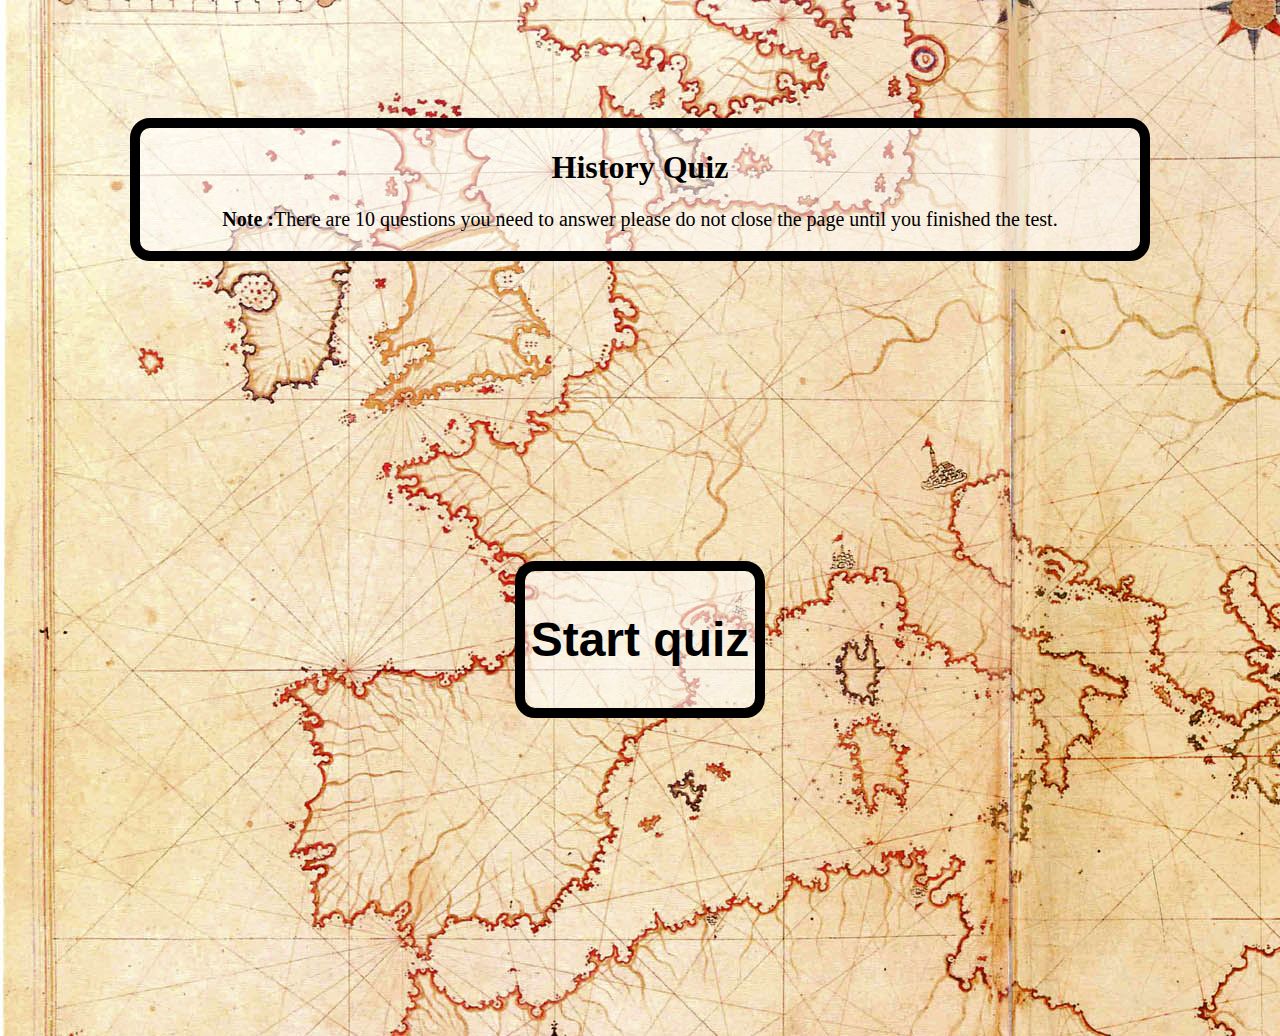
<file: QuizProgram/index.html>
<html lang="en">
<head>
    <meta charset="UTF-8">
    <meta name="viewport" content="width=device-width, initial-scale=1.0">
    <title>Main Page</title>
    <link rel="stylesheet" href="style.css">
</head>
<body>
    <div>
        <div class="MainPage">
            <div class="box">
                <h1>History Quiz</h1>
                <p style="font-size: 20px;"><b>Note :</b>There are 10 questions you need to answer please do not close the page until you finished the test.</p>
            </div>
            <a href="Questions/QuestionOne.html">
                <button>
                    <h2>Start quiz</h2>
                </button>
            </a>
        </div>
    </div>
</body>
</html>
</file>
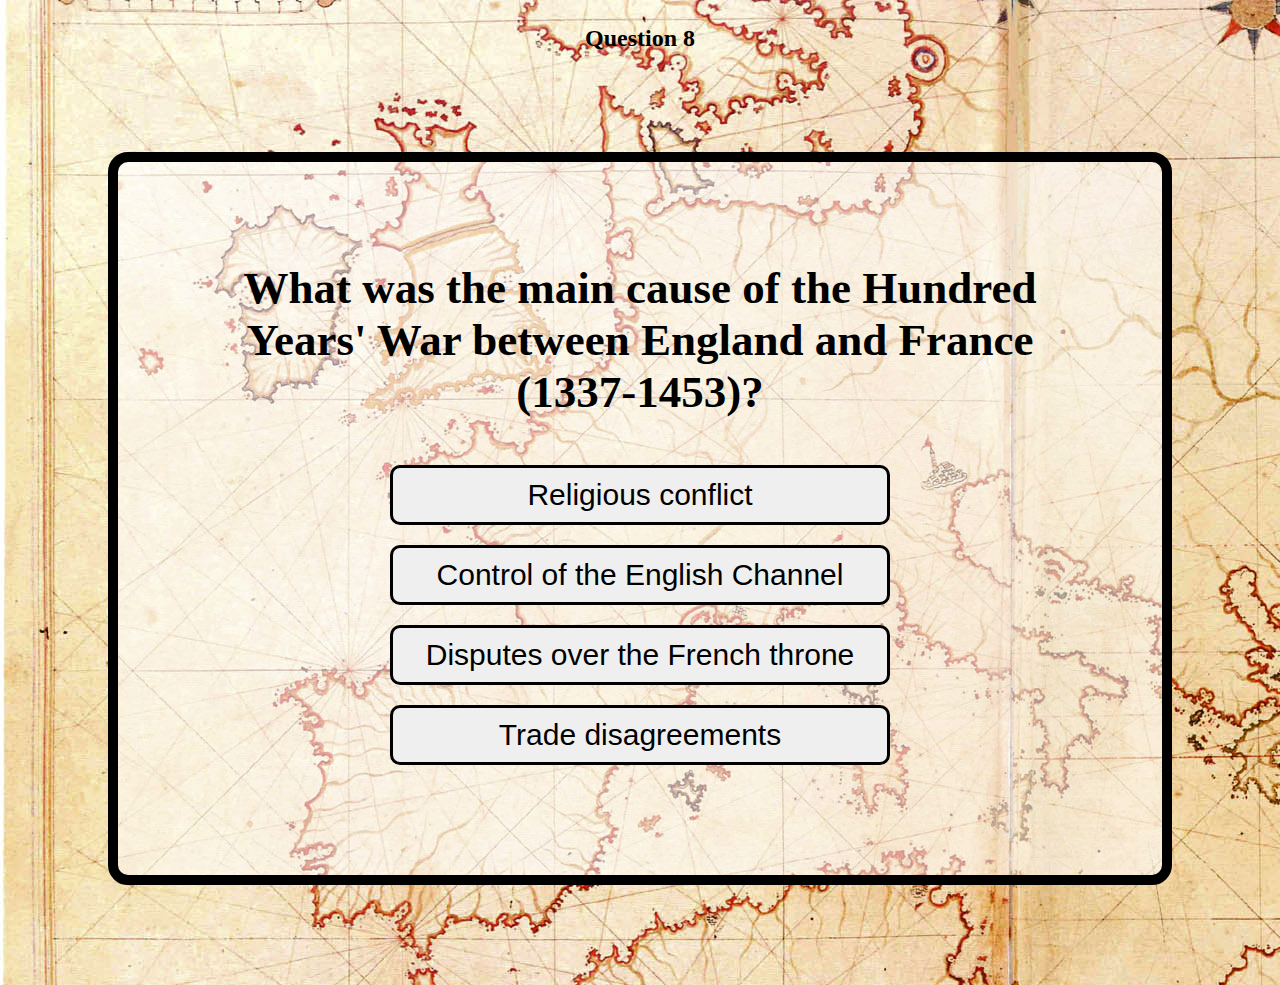
<file: QuizProgram/Questions/QuestionEight.html>
<html lang="en">
<head>
    <meta charset="UTF-8">
    <meta name="viewport" content="width=device-width, initial-scale=1.0">
    <title>Question Eight</title>
    <link rel="stylesheet" href="QuestionStyle.css">
    <script src="Questions.js"></script>
    <style>
        button{
            width: 500px;
        }
    </style>
</head>
<body>
    <div class="QuestionIndex">
        <h2>Question 8</h2>
    </div>
    <div class ="box">
        <div class="QuizPage">
            <h2>What was the main cause of the Hundred Years' War between England and France (1337-1453)?</h2>
            <a href="QuestionNine.html">
                <button class="QuizButtons" onclick="GetQuestions('Religious conflict')">Religious conflict</button>
                <br>
                <button class="QuizButtons" onclick="GetQuestions('Control of the English Channel')">Control of the English Channel</button>
                <br>
                <button class="QuizButtons" onclick="GetQuestions('Disputes over the French throne')">Disputes over the French throne</button>
                <br>
                <button class="QuizButtons" onclick="GetQuestions('Trade disagreements')">Trade disagreements</button>
            </a>
        </div>
    </div>
</body>
</html>
</file>
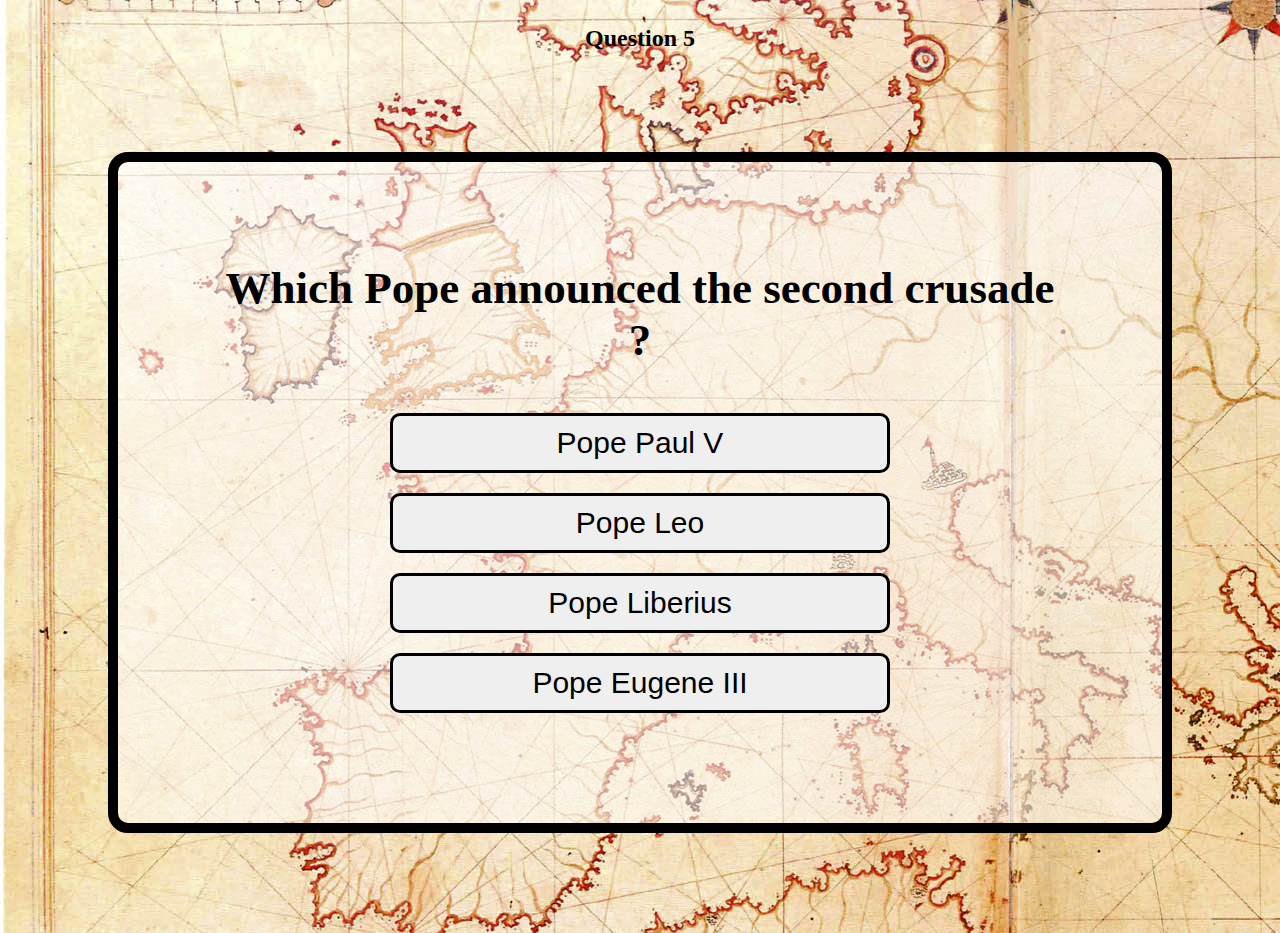
<file: QuizProgram/Questions/QuestionFive.html>
<html lang="en">
<head>
    <meta charset="UTF-8">
    <meta name="viewport" content="width=device-width, initial-scale=1.0">
    <title>Question Five</title>
    <link rel="stylesheet" href="QuestionStyle.css">
    <script src="Questions.js"></script>
    <style>
        button{
            width: 500px;
        }
    </style>
</head>
<body>
    <div class="QuestionIndex">
        <h2>Question 5</h2>
    </div>
    <div class ="box">
        <div class="QuizPage">
            <h2>Which Pope announced the second crusade ?</h2>
            <a href="QuestionSix.html">
                <button class="QuizButtons" onclick="GetQuestions('Pope Paul V')">Pope Paul V</button>
                <br>
                <button class="QuizButtons" onclick="GetQuestions('Pope Leo')">Pope Leo</button>
                <br>
                <button class="QuizButtons" onclick="GetQuestions('Pope Liberius')">Pope Liberius</button>
                <br>
                <button class="QuizButtons" onclick="GetQuestions('Pope Eugene III')">Pope Eugene III</button>
            </a>
        </div>
    </div>
</body>
</html>
</file>
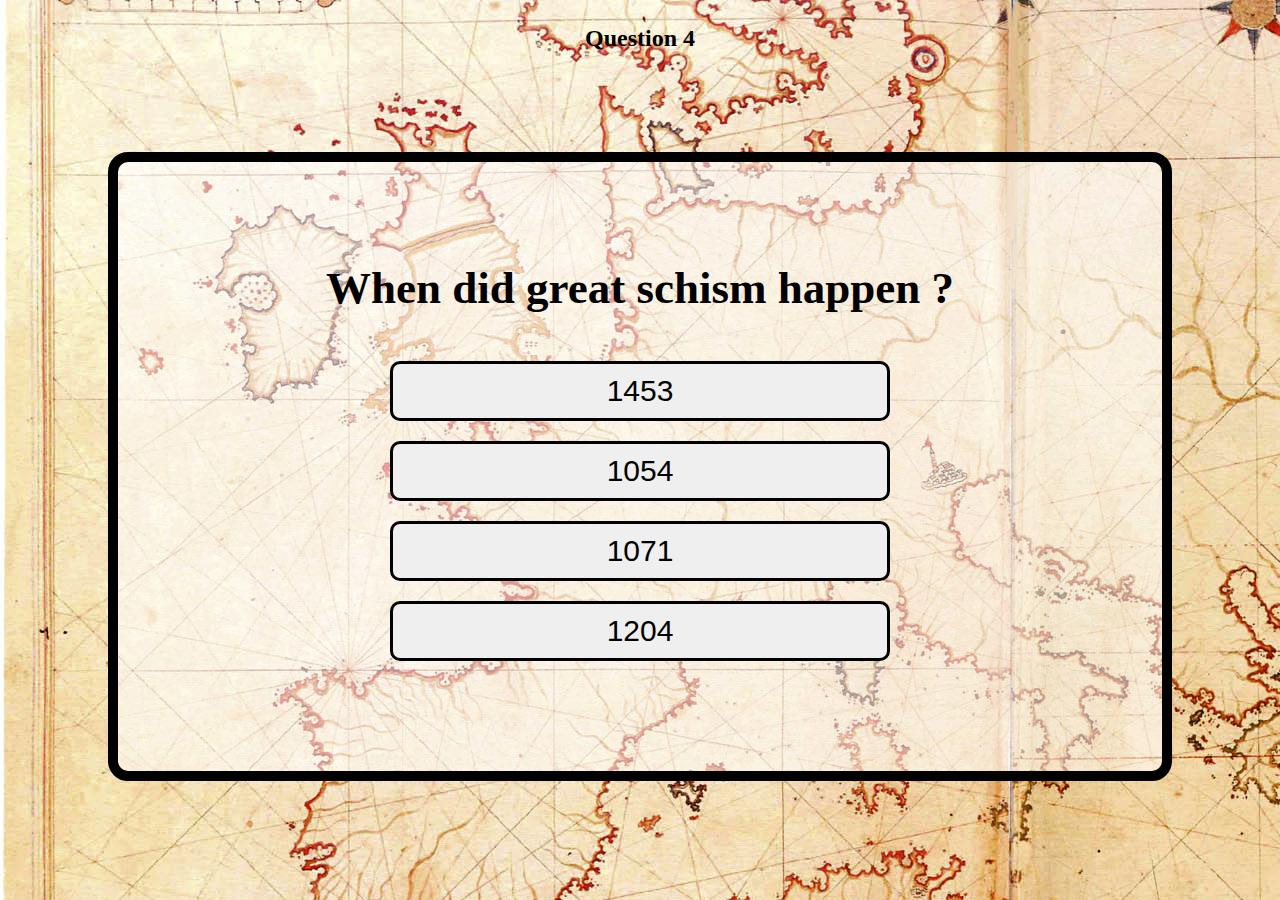
<file: QuizProgram/Questions/QuestionFour.html>
<html lang="en">
<head>
    <meta charset="UTF-8">
    <meta name="viewport" content="width=device-width, initial-scale=1.0">
    <title>Question Four</title>
    <link rel="stylesheet" href="QuestionStyle.css">
    <script src="Questions.js"></script>
    <style>
        button{
            width: 500px;
        }
    </style>
</head>
<body>
    <div class="QuestionIndex">
        <h2>Question 4</h2>
    </div>
    <div class ="box">
        <div class="QuizPage">
            <h2>When did great schism happen ?</h2>
            <a href="QuestionFive.html">
                <button class="QuizButtons" onclick="GetQuestions('1453')">1453</button>
                <br>
                <button class="QuizButtons" onclick="GetQuestions('1054')">1054</button>
                <br>
                <button class="QuizButtons" onclick="GetQuestions('1071')">1071</button>
                <br>
                <button class="QuizButtons" onclick="GetQuestions('1204')">1204</button>
            </a>
        </div>
    </div>
</body>
</html>
</file>
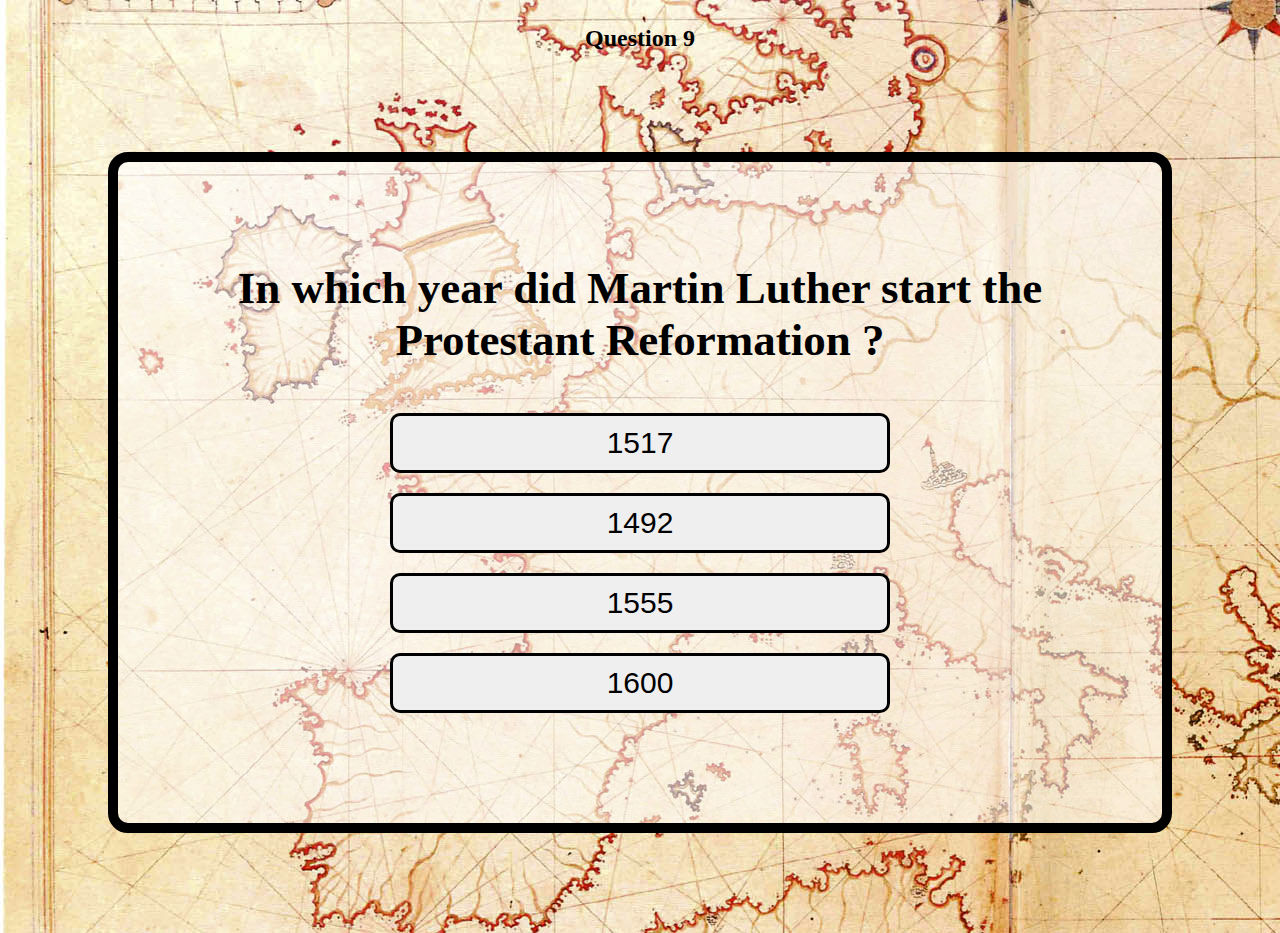
<file: QuizProgram/Questions/QuestionNine.html>
<html lang="en">
<head>
    <meta charset="UTF-8">
    <meta name="viewport" content="width=device-width, initial-scale=1.0">
    <title>Question Nine</title>
    <link rel="stylesheet" href="QuestionStyle.css">
    <script src="Questions.js"></script>
    <style>
        button{
            width: 500px;
        }
    </style>
</head>
<body>
    <div class="QuestionIndex">
        <h2>Question 9</h2>
    </div>
    <div class ="box">
        <div class="QuizPage">
            <h2>In which year did Martin Luther start the Protestant Reformation ?</h2>
            <a href="QuestionTen.html">
                <button class="QuizButtons" onclick="GetQuestions('1517')">1517</button>
                <br>
                <button class="QuizButtons" onclick="GetQuestions('1492')">1492</button>
                <br>
                <button class="QuizButtons" onclick="GetQuestions('1555')">1555</button>
                <br>
                <button class="QuizButtons" onclick="GetQuestions('1600')">1600</button>
            </a>
        </div>
    </div>
</body>
</html>
</file>
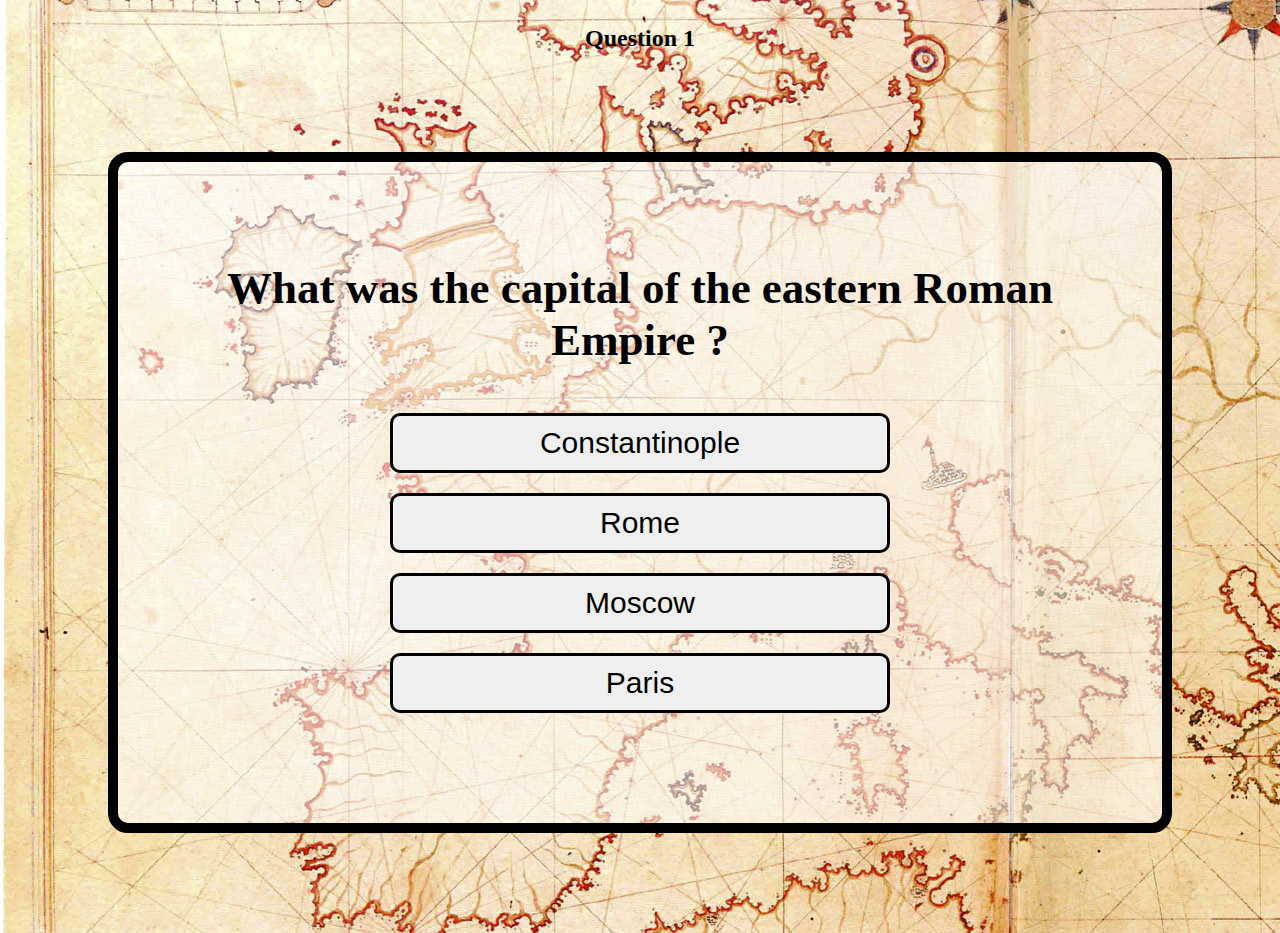
<file: QuizProgram/Questions/QuestionOne.html>
<html lang="en">
<head>
    <meta charset="UTF-8">
    <meta name="viewport" content="width=device-width, initial-scale=1.0">
    <title>Question One</title>
    <link rel="stylesheet" href="QuestionStyle.css">
    <script src="Questions.js"></script>
    <style>
        button{
            width: 500px;
        }
    </style>
</head>
<body>

    <div class="QuestionIndex">
        <h2>Question 1</h2>
    </div>

    <div class ="box">
        <div class="QuizPage">
            <h2>What was the capital of the eastern Roman Empire ?</h2>
            <a href="QuestionTwo.html">
                <button class="QuizButtons" onclick="GetQuestions('Constantinople')">Constantinople</button>
                <br>
                <button class="QuizButtons" onclick="GetQuestions('Rome')">Rome</button>
                <br>
                <button class="QuizButtons" onclick="GetQuestions('Moscow')">Moscow</button>
                <br>
                <button class="QuizButtons" onclick="GetQuestions('Paris')">Paris</button>
            </a>
        </div>
    </div>
</body>
</html>
</file>
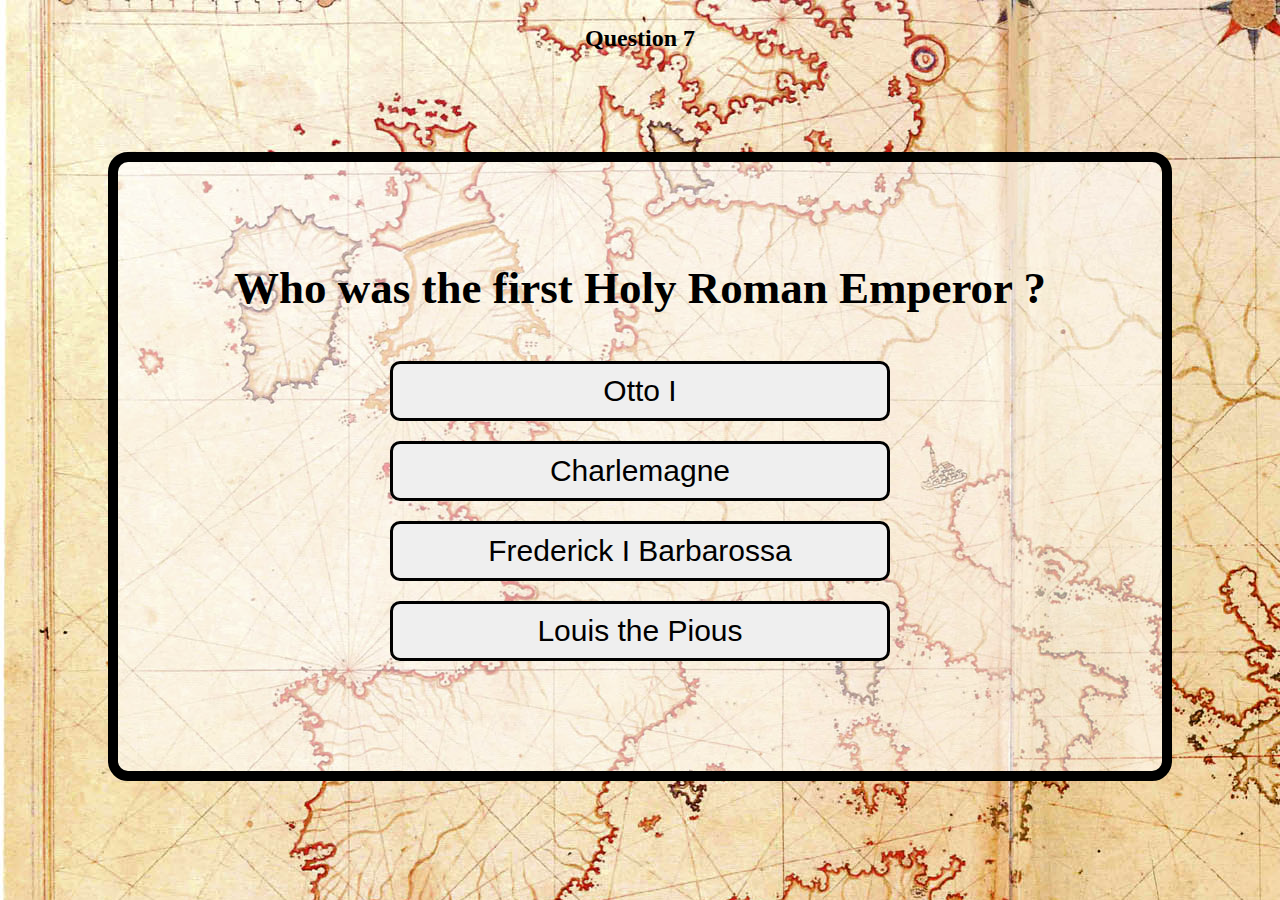
<file: QuizProgram/Questions/QuestionSeven.html>
<html lang="en">
<head>
    <meta charset="UTF-8">
    <meta name="viewport" content="width=device-width, initial-scale=1.0">
    <title>Question Seven</title>
    <link rel="stylesheet" href="QuestionStyle.css">
    <script src="Questions.js"></script>
    <style>
        button{
            width: 500px;
        }
    </style>
</head>
<body>
    <div class="QuestionIndex">
        <h2>Question 7</h2>
    </div>
    <div class ="box">
        <div class="QuizPage">
            <h2>Who was the first Holy Roman Emperor ?</h2>
            <a href="QuestionEight.html">
                <button class="QuizButtons" onclick="GetQuestions('Otto I')">Otto I</button>
                <br>
                <button class="QuizButtons" onclick="GetQuestions('Charlemagne')">Charlemagne</button>
                <br>
                <button class="QuizButtons" onclick="GetQuestions('Frederick I Barbarossa')">Frederick I Barbarossa</button>
                <br>
                <button class="QuizButtons" onclick="GetQuestions('Louis the Pious')">Louis the Pious</button>
            </a>
        </div>
    </div>
</body>
</html>
</file>
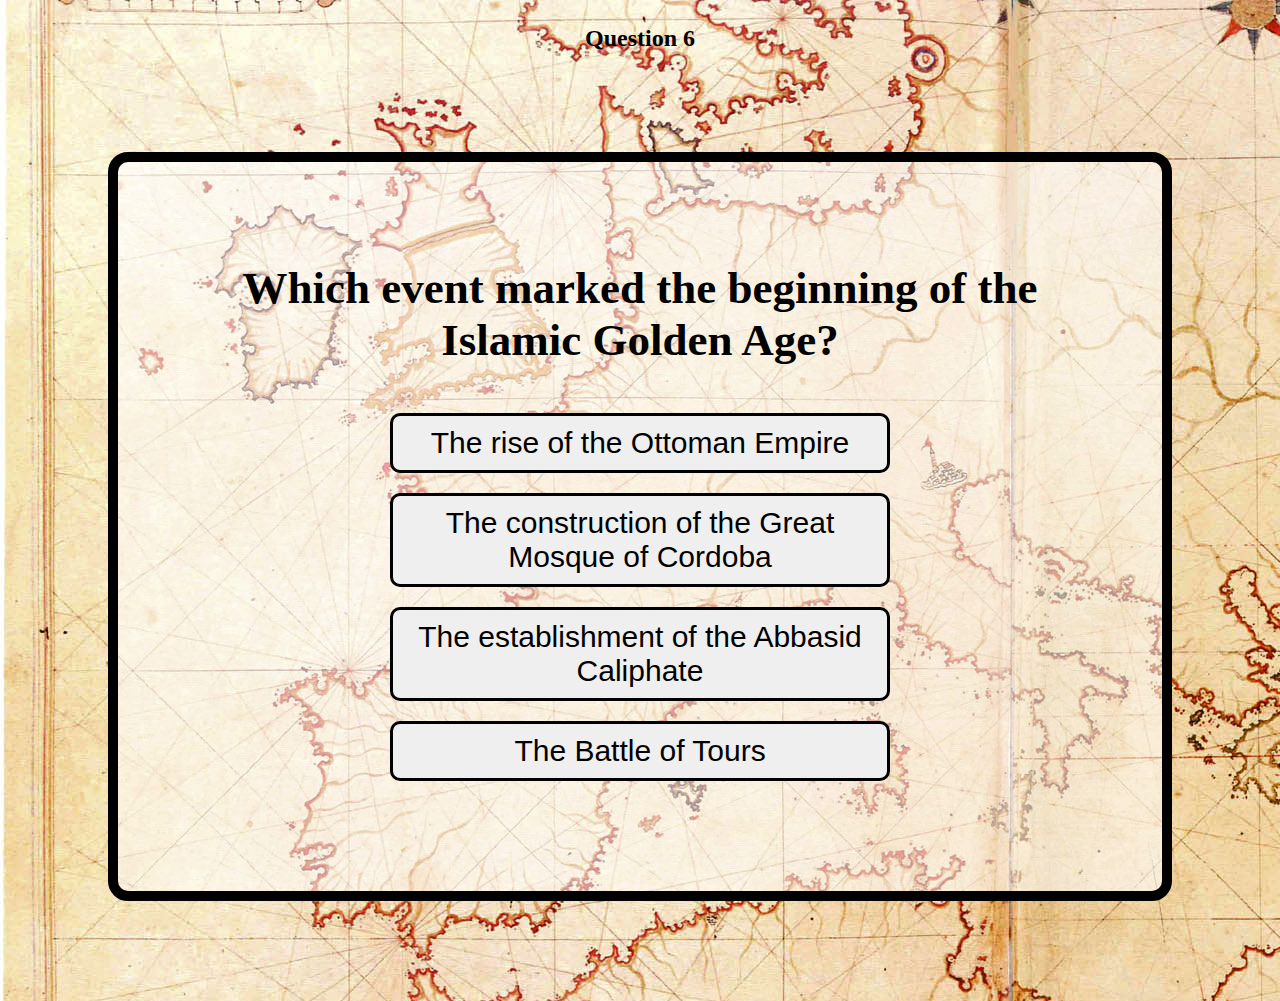
<file: QuizProgram/Questions/QuestionSix.html>
<html lang="en">
<head>
    <meta charset="UTF-8">
    <meta name="viewport" content="width=device-width, initial-scale=1.0">
    <title>Question Six</title>
    <link rel="stylesheet" href="QuestionStyle.css">
    <script src="Questions.js"></script>
    <style>
        button{
            width: 500px;
        }
    </style>
</head>
<body>
    <div class="QuestionIndex">
        <h2>Question 6</h2>
    </div>
    <div class ="box">
        <div class="QuizPage">
            <h2>Which event marked the beginning of the Islamic Golden Age?</h2>
            <a href="QuestionSeven.html">
                <button class="QuizButtons" onclick="GetQuestions('The rise of the Ottoman Empire')">The rise of the Ottoman Empire</button>
                <br>
                <button class="QuizButtons" onclick="GetQuestions('The construction of the Great Mosque of Cordoba')">The construction of the Great Mosque of Cordoba</button>
                <br>
                <button class="QuizButtons" onclick="GetQuestions('The establishment of the Abbasid Caliphate')">The establishment of the Abbasid Caliphate</button>
                <br>
                <button class="QuizButtons" onclick="GetQuestions('The Battle of Tours')">The Battle of Tours</button>
            </a>
        </div>
    </div>
</body>
</html>
</file>
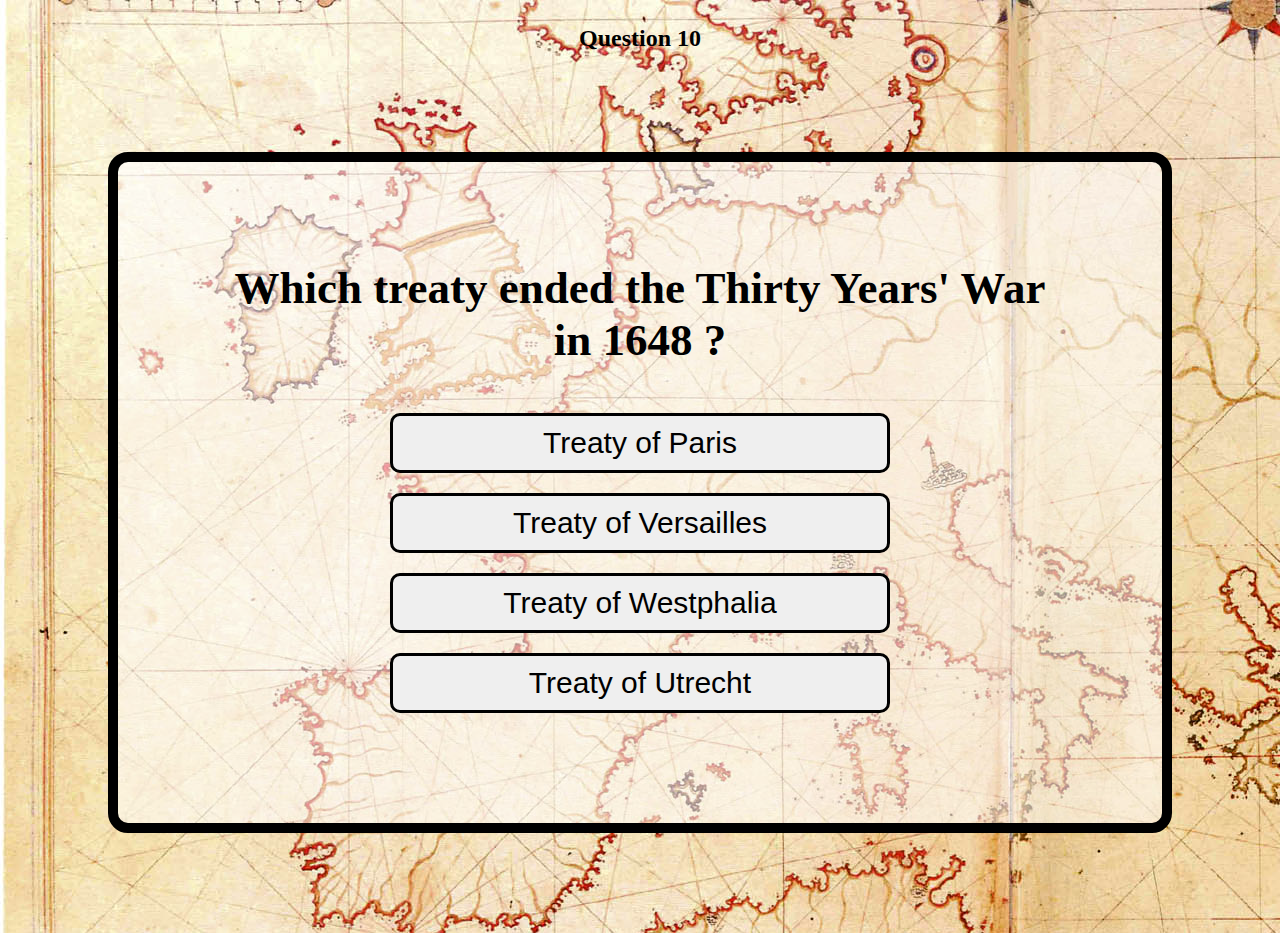
<file: QuizProgram/Questions/QuestionTen.html>
<html lang="en">
<head>
    <meta charset="UTF-8">
    <meta name="viewport" content="width=device-width, initial-scale=1.0">
    <title>Question Ten</title>
    <link rel="stylesheet" href="QuestionStyle.css">
    <script src="Questions.js"></script>
    <style>
        button{
            width: 500px;
        }
    </style>
</head>
<body>
    <div class="QuestionIndex">
        <h2>Question 10</h2>
    </div>
    <div class ="box">
        <div class="QuizPage">
            <h2>Which treaty ended the Thirty Years' War in 1648 ?</h2>
            <a href="results.html">
                <button class="QuizButtons" onclick="GetQuestions('Treaty of Paris')">Treaty of Paris</button>
                <br>
                <button class="QuizButtons" onclick="GetQuestions('Treaty of Versailles')">Treaty of Versailles</button>
                <br>
                <button class="QuizButtons" onclick="GetQuestions('Treaty of Westphalia')">Treaty of Westphalia</button>
                <br>
                <button class="QuizButtons" onclick="GetQuestions('Treaty of Utrecht')">Treaty of Utrecht</button>
            </a>
        </div>
    </div>
</body>
</html>
</file>
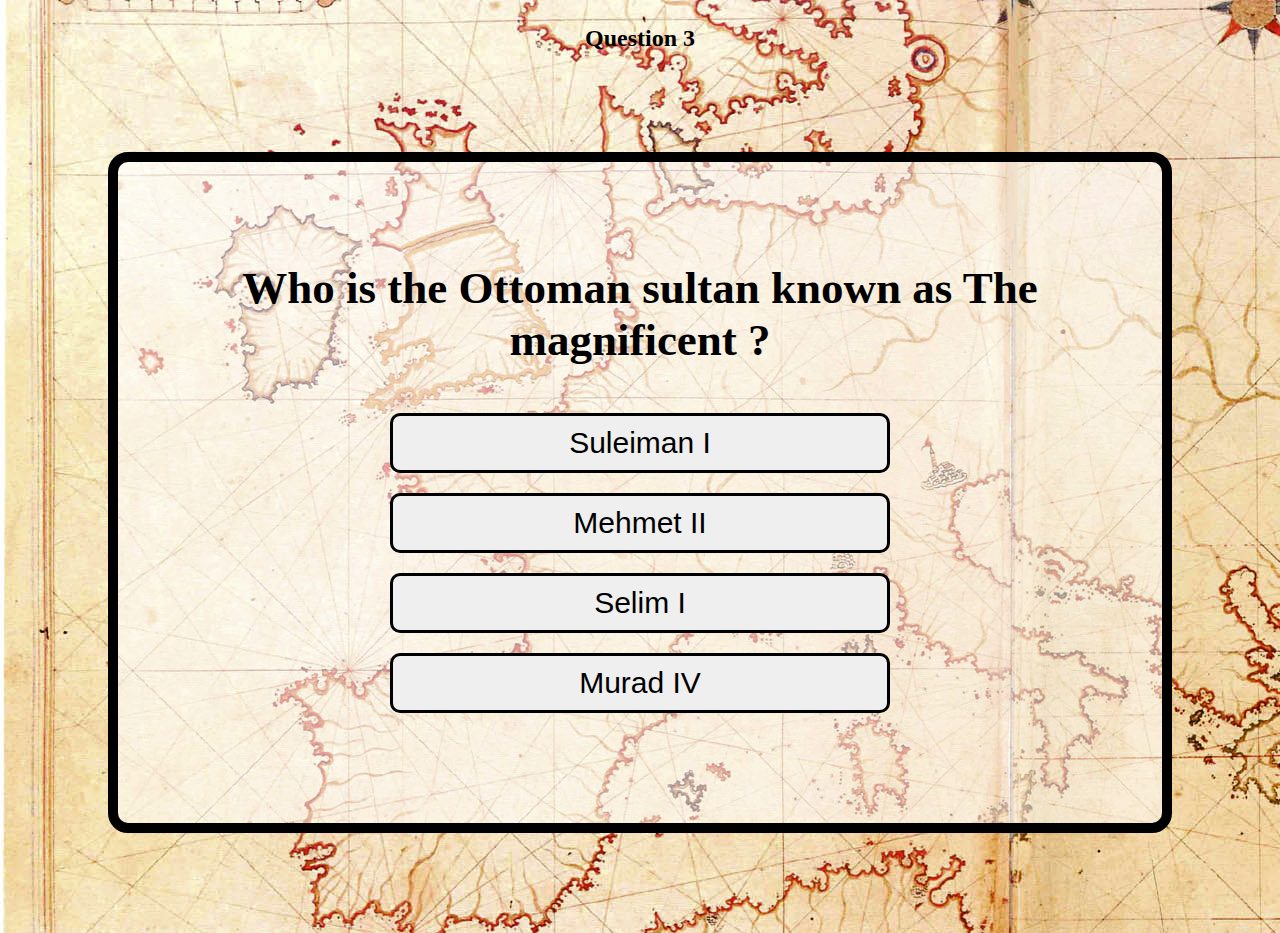
<file: QuizProgram/Questions/QuestionTree.html>
<html lang="en">
<head>
    <meta charset="UTF-8">
    <meta name="viewport" content="width=device-width, initial-scale=1.0">
    <title>Question Tree</title>
    <link rel="stylesheet" href="QuestionStyle.css">
    <script src="Questions.js"></script>
    <style>
        button{
            width: 500px;
        }
    </style>
</head>
<body>
    <div class="QuestionIndex">
        <h2>Question 3</h2>
    </div>
    <div class ="box">
        <div class="QuizPage">
            <h2>Who is the Ottoman sultan known as The magnificent ?</h2>
            <a href="QuestionFour.html">
                <button class="QuizButtons" onclick="GetQuestions('Suleiman I')">Suleiman I</button>
                <br>
                <button class="QuizButtons" onclick="GetQuestions('Mehmed II')">Mehmet II</button>
                <br>
                <button class="QuizButtons" onclick="GetQuestions('Selim I')">Selim I</button>
                <br>
                <button class="QuizButtons" onclick="GetQuestions('Murad IV')">Murad IV</button>
            </a>
        </div>
    </div>
</body>
</html>
</file>
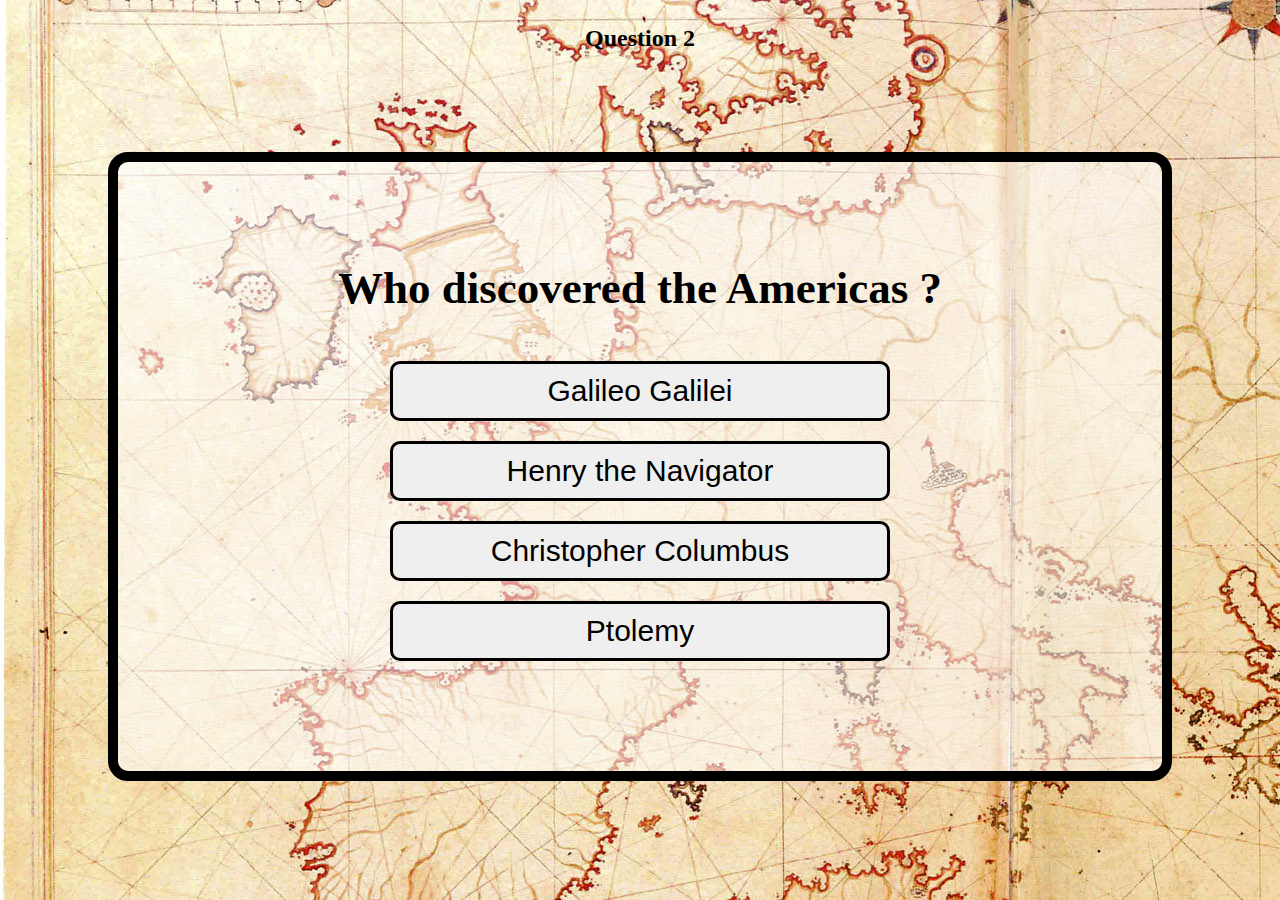
<file: QuizProgram/Questions/QuestionTwo.html>
<html lang="en">
<head>
    <meta charset="UTF-8">
    <meta name="viewport" content="width=device-width, initial-scale=1.0">
    <title>Question Two</title>
    <link rel="stylesheet" href="QuestionStyle.css">
    <script src="Questions.js"></script>
    <style>
        button{
            width: 500px;
        }
    </style>
</head>
<body>
    <div class="QuestionIndex">
        <h2>Question 2</h2>
    </div>
    <div class="box">
        <div class="QuizPage">
            <h2>Who discovered the Americas ?</h2> 
            <a href="QuestionTree.html">
                <button class="QuizButtons" onclick="GetQuestions('Galileo Galilei')">Galileo Galilei</button>
                <br>
                <button class="QuizButtons" onclick="GetQuestions('Henry the Navigator')">Henry the Navigator</button>
                <br>
                <button class="QuizButtons" onclick="GetQuestions('Christopher Columbus')">Christopher Columbus</button>
                <br>
                <button class="QuizButtons" onclick="GetQuestions('Ptolemy')">Ptolemy</button>
            </a>
        </div>
    </div>
</body>
</html>
</file>
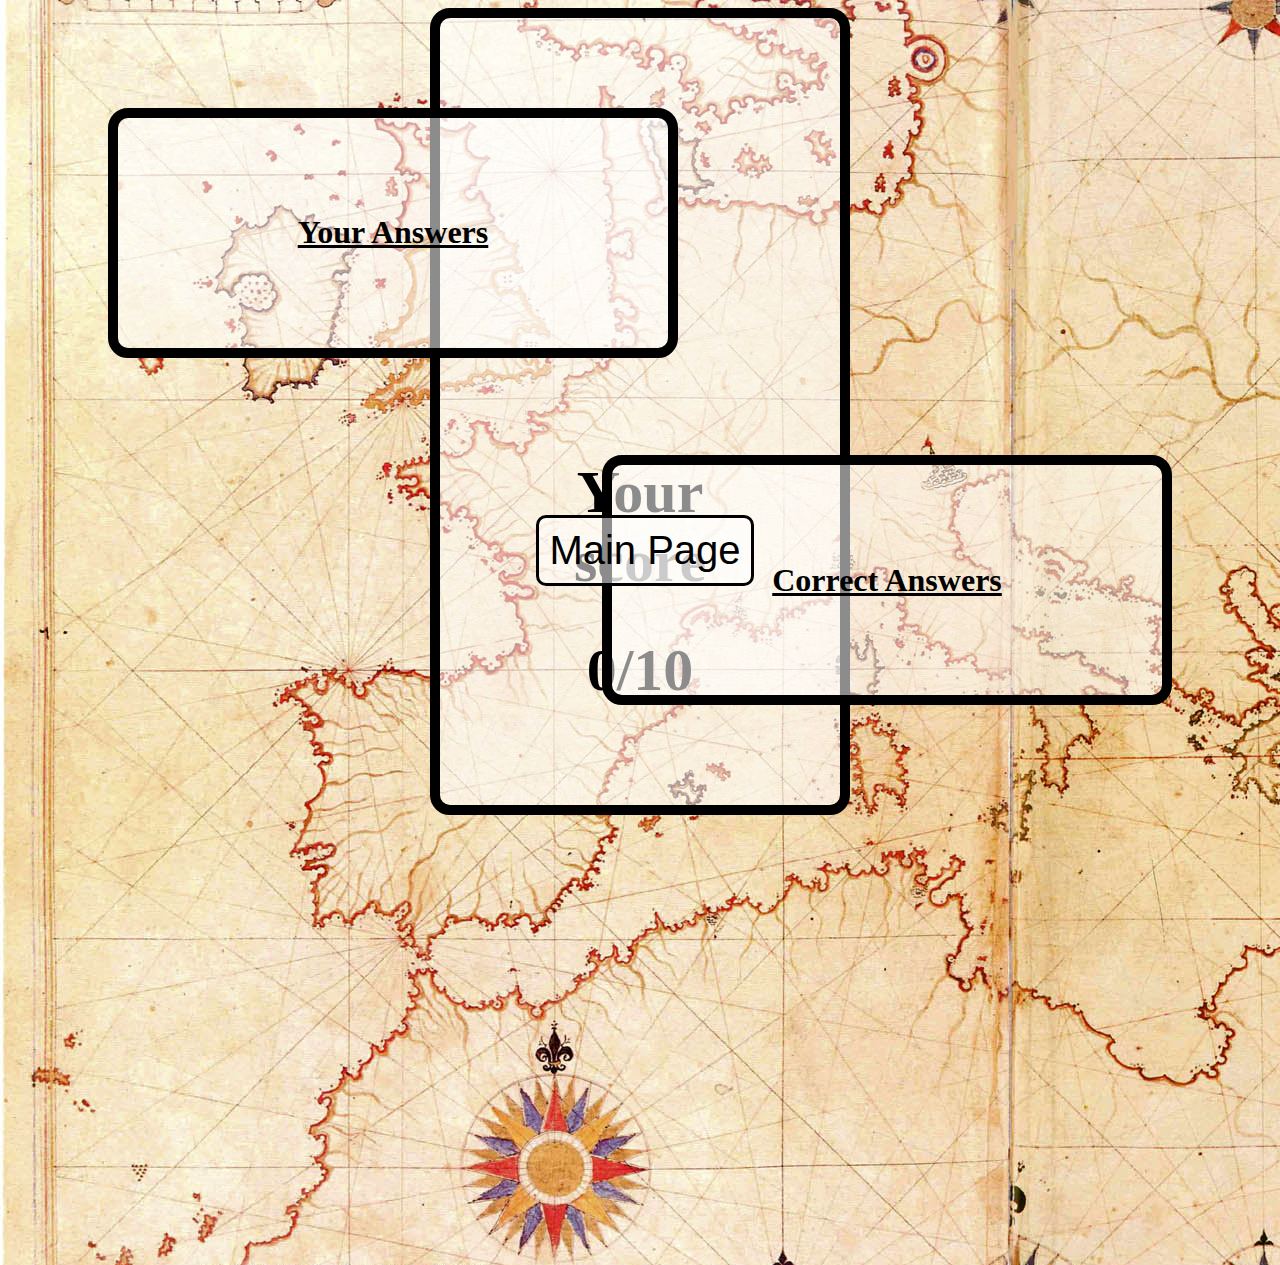
<file: QuizProgram/Questions/results.html>
<html lang="en">
<head>
    <meta charset="UTF-8">
    <meta name="viewport" content="width=device-width, initial-scale=1.0">
    <title>Results</title>
    <link rel="stylesheet" href="QuestionStyle.css">
</head>
<body>
    <div class="boxLeft">
        <h1><u>Your Answers</u></h1>
        <ol id="UserInput"></ol>
    </div>
    <div class="box" style="width: 400; margin: auto;">
        <div class="QuizPage">
            <h1>Your score </h1>
            <h1 id="deneme"></h1>
        </div>
    </div>
    <div class="boxRight">
        <h1><u>Correct Answers</u></h1>
        <ol id="CorrectAnswers"></ol>
    </div>

    <script src="Questions.js"></script>

    <div style="text-align: center;">
        <a href="../index.html">
            <button class="ButtonUI" onclick="ResetAnswers()" >Main Page</button>
        </a>
    </div>
</body>
</html>
</file>
<file: QuizProgram/style.css>
.MainPage{
    text-align: center;
    padding: 10px;

}
button{
    font-size: 2em;
    margin: 300px;
    border: 10px solid black;
    border-radius: 20px;
    background-color: rgba(255, 255, 255, 0.582);
}
button:hover{
    background-color: rgba(128, 128, 128, 0.507);
    cursor: pointer;
}
.box{
    border: 10px solid black;
    border-radius: 20px;
    width: 1000px;
    margin: auto;
    margin-top: 100px;
    background-color: rgba(255, 255, 255, 0.521);
}
body{
    background-image: url(Images/PiriReis.png);
}
</file>
<file: QuizProgram/Questions/QuestionStyle.css>
.QuizPage{
    text-align: center;
    margin: 100px;
    font-size: 30px;
}
.QuestionIndex{
    text-align: center;
    margin: 25px;
}
.QuizButtons{
    font-size: 30px;
    padding: 10px;
    margin: 10px;
    border: solid black;
    border-radius: 10px;
}
.QuizButtons:hover{
    background-color: gray;
    cursor: pointer;
}
.ButtonUI{
    font-size: 40px;
    padding: 10px;
    margin: 100px;
    border: solid black;
    border-radius: 10px;

    position: relative;
    left: 390px;
    top: -400px;
    background-color: rgba(255, 255, 255, 0.548);
}
.ButtonUI:hover{
    background-color: rgba(128, 128, 128, 0.61);
    cursor: pointer;
}
.box{
    border: 10px solid black;
    border-radius: 20px;
    margin: 100px;
    background-color: rgba(255, 255, 255, 0.548);
}
.boxLeft{
    border: 10px solid black;
    border-radius: 20px;
    float: left;
    margin: 100px;
    width: 400px;
    text-align: center;
    padding: 75px;
    background-color: rgba(255, 255, 255, 0.548);
}
.boxRight{
    border: 10px solid black;
    border-radius: 20px;
    float: right;
    margin: 100px;
    width: 400px;
    text-align: center;
    padding: 75px;

    position: relative;
    top: -460px;
    background-color: rgba(255, 255, 255, 0.548);

}
body{
    background-image: url(../Images/PiriReis.png);
}
</file>
